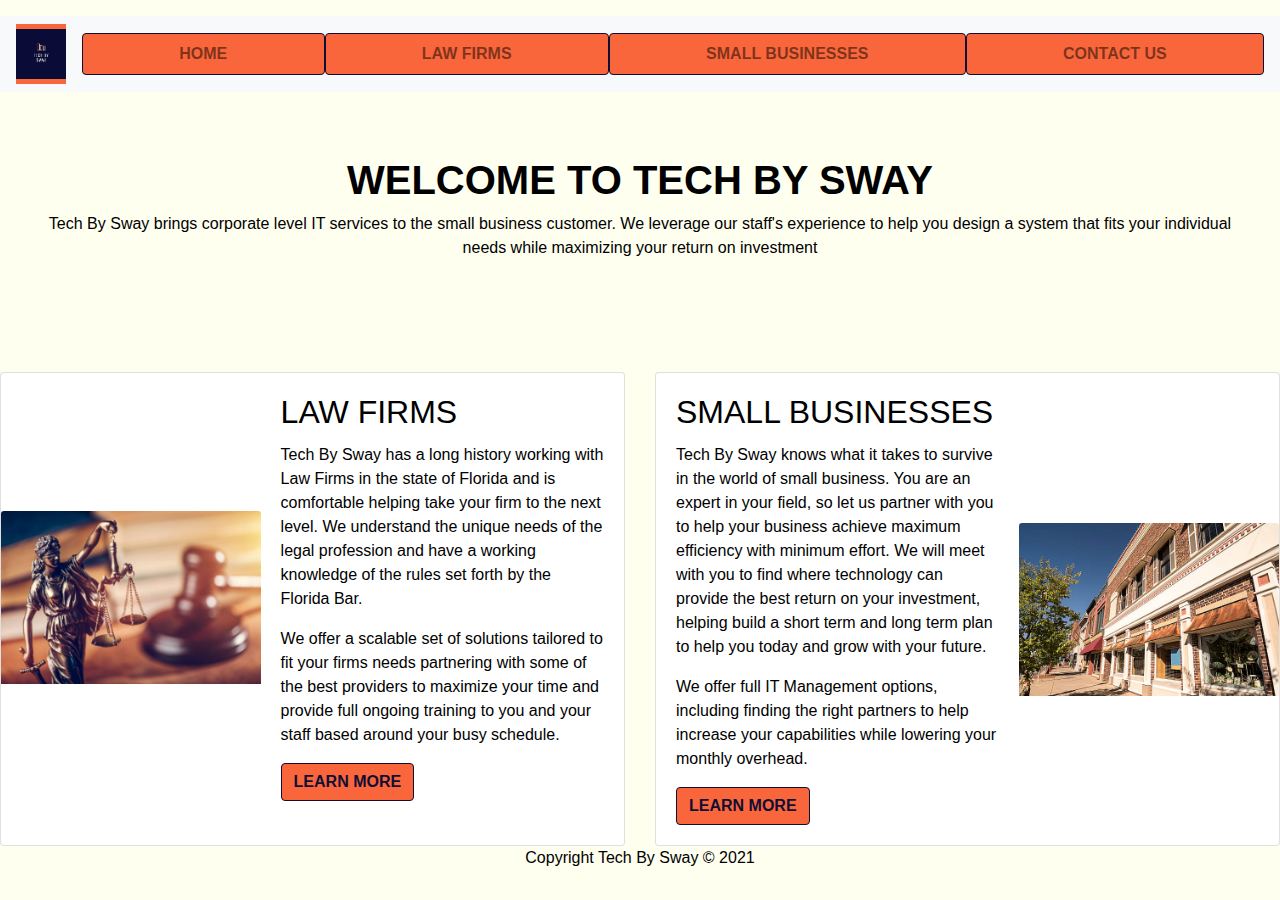
<file: index.html>
<!DOCTYPE html>
<html lang="en">
  <head>
    <meta charset="utf-8">
	<meta http-equiv="X-UA-Compatible" content="IE=edge">
	<meta name="viewport" content="width=device-width, initial-scale=1">
    <title>Welcome to Tech By Sway</title>
    <!-- Bootstrap -->
	<link href="css/bootstrap-4.4.1.css" rel="stylesheet">
	
	  
	
  </head>
  <body>
	  
	<header>
		<!-- The fixed navbar will overlay your other content, unless you add padding to the bottom of the <body>. Tip: By default, the navbar is 50px high.  -->
		<nav class="navbar navbar-expand-lg sticky-top navbar-light bg-light navbar-expand-sm mt-3 justify-content-between" style="background-color: #FFFFF0">
		   <a class="navbar-brand" href="index.html"><img src="images/TechBySwayLogo.jpg" width="50" height="50" alt="The Company Logo of Tech By Sway"></a>
		   <button class="navbar-toggler" type="button" data-toggle="collapse" data-target="#navbarSupportedContent" aria-controls="navbarSupportedContent" aria-expanded="false" aria-label="Toggle navigation">
		   <span class="navbar-toggler-icon"></span>
		   </button>
		   <div class="collapse navbar-collapse" id="navbarSupportedContent">
			  <ul class="navbar-nav nav-fill w-100">
				 <li class="nav-item active">
					<a class="nav-link btn btn-primary" href="index.html">HOME<span class="sr-only">(current)</span></a>
				 </li>
				 <li class="nav-item active">
					<a class="nav-link btn btn-primary" href="lawFirm.html">LAW FIRMS</a>
				 </li>
				 <li class="nav-item active">
					<a class="nav-link btn btn-primary" href="smallBusiness.html">SMALL BUSINESSES</a>
				 </li>
				 <li class="nav-item active">
					<a class="nav-link btn btn-primary" href="contactUs.html">CONTACT US</a>
				 </li>
			  </ul>
		   </div>
		</nav>      
	</header>  
  	
	<div class="jumbotron text-center">
  		<h1><strong> WELCOME TO TECH BY SWAY </strong></h1>
<p>
	  Tech By Sway brings corporate level IT services to the small business customer.  We leverage our staff's experience to help you design a system that fits your individual needs while maximizing your return on investment
		</p>
  	</div>
	  
	<div class="card-deck">
		<div class="card" >
			<div class="row no-gutters">
				<div class="col-sm-5 align-self-center">
					<img src="images/HP_LF1.jpg" class="card-img-top img-fluid" alt="A photo of the scales of justice">
				</div>
				<div class="col-sm-7">
					<div class="card-body">
						<h2 class="card-title">LAW FIRMS</h2>
						<p class="card-text">
							Tech By Sway has a long history working with Law Firms in the state of Florida and is comfortable helping take your firm to the next level.  We understand the unique needs of the legal profession and have a working knowledge of the rules set forth by the Florida Bar.
						</p>
						<p class="card-text">
							We offer a scalable set of solutions tailored to fit your firms needs partnering with some of the best providers to maximize your time and provide full ongoing training to you and your staff based around your busy schedule.
						</p>
						<a href="lawFirm.html" class="btn btn-primary">LEARN MORE</a>
					</div>
				</div>
			</div>
		</div>	
		<div class="card" >
			<div class="row no-gutters">
				<div class="col-sm-7">
					<div class="card-body">
						<h2 class="card-title">SMALL BUSINESSES</h2>
						<p class="card-text">
							Tech By Sway knows what it takes to survive in the world of small business.  You are an expert in your field, so let us partner with you to help your business achieve maximum efficiency with minimum effort.  We will meet with you to find where technology can provide the best return on your investment, helping build a short term and long term plan to help you today and grow with your future.
						</p>
						<p class="card-text">
							We offer full IT Management options, including finding the right partners to help increase your capabilities while lowering your monthly overhead. 
						</p>
						<a href="smallBusiness.html" class="btn btn-primary">LEARN MORE</a>
					</div>
				</div>
				<div class="col-sm-5 align-self-center">
					<img src="images/HP_SB1.jpg" class="card-img-top img-fluid" alt="A photo of Main Street USA">
				</div>
			</div>
		</div>
	</div>  
	
  <footer>
	  <p>
		  Copyright Tech By Sway &#169; 2021
	  </p>
	</footer>
	<!-- jQuery (necessary for Bootstrap's JavaScript plugins) --> 
	<script src="js/jquery-3.4.1.min.js"></script>

	<!-- Include all compiled plugins (below), or include individual files as needed -->
	<script src="js/popper.min.js"></script> 
	<script src="js/bootstrap-4.4.1.js"></script>
  </body>
</html>
</file>
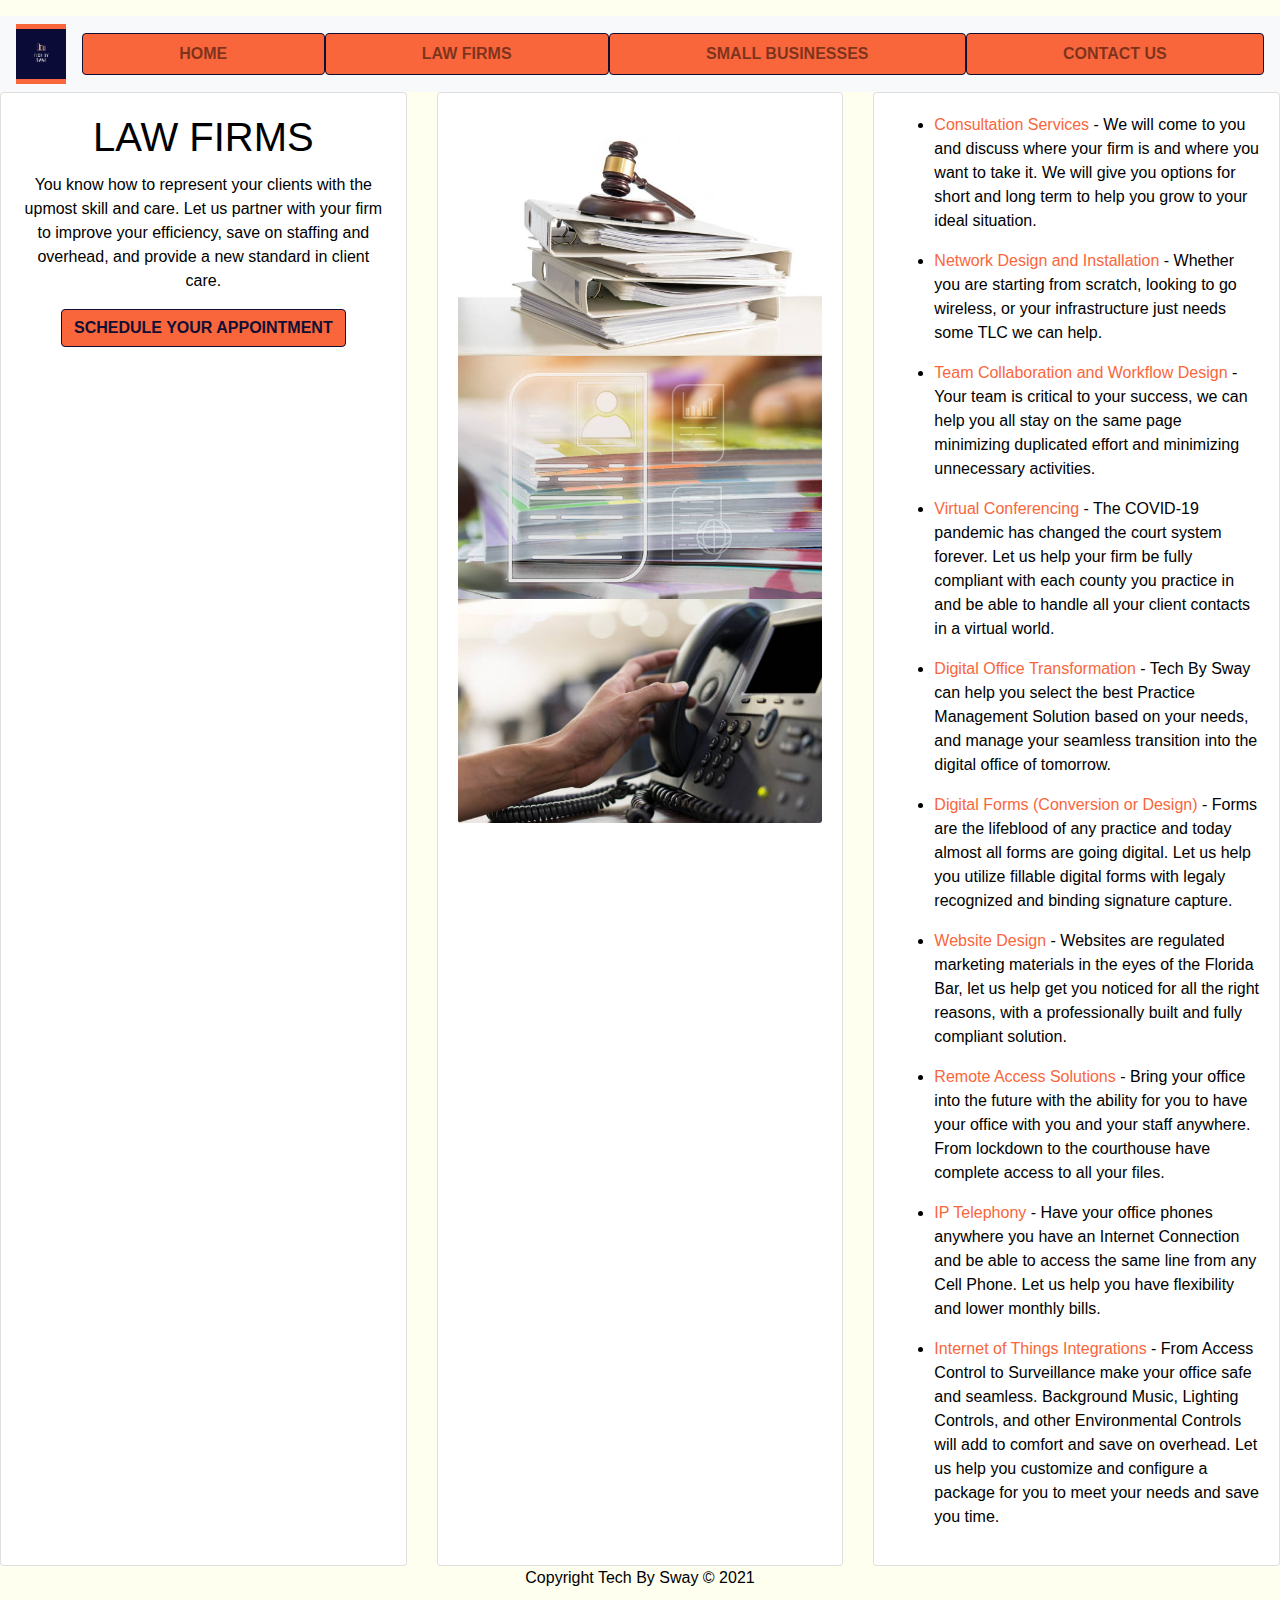
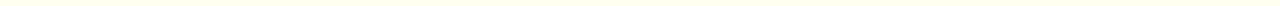
<file: lawFirm.html>
<!DOCTYPE html>
<html lang="en">
  <head>
    <meta charset="utf-8">
	<meta http-equiv="X-UA-Compatible" content="IE=edge">
	<meta name="viewport" content="width=device-width, initial-scale=1">
    <title>Law Firms</title>
    <!-- Bootstrap -->
	<link href="css/bootstrap-4.4.1.css" rel="stylesheet">
	
	  
	
  </head>
  <body>
	  
	<header>
		<!-- The fixed navbar will overlay your other content, unless you add padding to the bottom of the <body>. Tip: By default, the navbar is 50px high.  -->
		<nav class="navbar navbar-expand-lg sticky-top navbar-light bg-light navbar-expand-sm mt-3 justify-content-between" style="background-color: #FFFFF0">
		   <a class="navbar-brand" href="index.html"><img src="images/TechBySwayLogo.jpg" width="50" height="50" alt="The Company Logo of Tech By Sway"></a>
		   <button class="navbar-toggler" type="button" data-toggle="collapse" data-target="#navbarSupportedContent" aria-controls="navbarSupportedContent" aria-expanded="false" aria-label="Toggle navigation">
		   <span class="navbar-toggler-icon"></span>
		   </button>
		   <div class="collapse navbar-collapse" id="navbarSupportedContent">
			  <ul class="navbar-nav nav-fill w-100">
				 <li class="nav-item active">
					<a class="nav-link btn btn-primary" href="index.html">HOME<span class="sr-only">(current)</span></a>
				 </li>
				 <li class="nav-item active">
					<a class="nav-link btn btn-primary" href="lawFirm.html">LAW FIRMS</a>
				 </li>
				 <li class="nav-item active">
					<a class="nav-link btn btn-primary" href="smallBusiness.html">SMALL BUSINESSES</a>
				 </li>
				 <li class="nav-item active">
					<a class="nav-link btn btn-primary" href="contactUs.html">CONTACT US</a>
				 </li>
			  </ul>
		   </div>
		</nav>      
	</header>  
  	
	  <!-- body code goes here -->
	<div class="card-deck">
		<div class="card text-center">
			<div class="card-body">
				<h1 class="card-title">
					LAW FIRMS
				</h1>			
				<p class="card-text">
					You know how to represent your clients with the upmost skill and care.  Let us partner with your firm to improve your efficiency, save on staffing and overhead, and provide a new standard in client care.
				</p>
				<a href="index.html" class="btn btn-primary">SCHEDULE YOUR APPOINTMENT</a>
			</div>
		</div>
		<div class="card">
			<div class="card-body">
				<img src="images/Law1.jpg" class="img-fluid float-left card-img-top"  alt="Photo of a gavel on top of trial binders">
			
				<img src="images/Law2.jpg" class="img-fluid mx-auto d-block" alt="Photo of documents waiting to be digitized">
			
				<img src="images/Law3.jpg" class="img-fluid float-right card-img-bottom" alt="Photo of IP Telephone System">			
			</div>
		</div>
		<div class="card">
			<div class="card-body">
				<ul class="card-text">
					<li>
						<p>
							<span style="color: #F9663B">Consultation Services</span> - We will come to you and discuss where your firm is and where you want to take it.  We will give you options for short and long term to help you grow to your ideal situation. 
						</p>
					</li>
					<li>
						<p>
							<span style="color: #F9663B">Network Design and Installation</span> - Whether you are starting from scratch, looking to go wireless, or your infrastructure just needs some TLC we can help. 
						</p>
					</li>
					<li>
						<p>
							<span style="color: #F9663B">Team Collaboration and Workflow Design</span> - Your team is critical to your success, we can help you all stay on the same page minimizing duplicated effort and minimizing unnecessary activities. 
						</p>
					</li>
					<li>
						<p>
							<span style="color: #F9663B">Virtual Conferencing</span> - The COVID-19 pandemic has changed the court system forever.  Let us help your firm be fully compliant with each county you practice in and be able to handle all your client contacts in a virtual world. 
						</p>
					</li>
					<li>
						<p>
							<span style="color: #F9663B">Digital Office Transformation</span> - Tech By Sway can help you select the best Practice Management Solution based on your needs, and manage your seamless transition into the digital office of tomorrow.
						</p>
					</li>
					<li>
						<p>
							<span style="color: #F9663B">Digital Forms (Conversion or Design)</span> - Forms are the lifeblood of any practice and today almost all forms are going digital.  Let us help you utilize fillable digital forms with legaly recognized and binding signature capture.
						</p>
					</li>
					<li>
						<p>
							<span style="color: #F9663B">Website Design</span> - Websites are regulated marketing materials in the eyes of the Florida Bar, let us help get you noticed for all the right reasons, with a professionally built and fully compliant solution. 
						</p>
					</li>
					<li>
						<p>
							<span style="color: #F9663B">Remote Access Solutions</span> - Bring your office into the future with the ability for you to have your office with you and your staff anywhere.  From lockdown to the courthouse have complete access to all your files.
						</p>
					</li>
					<li>
						<p>
							<span style="color: #F9663B">IP Telephony</span> - Have your office phones anywhere you have an Internet Connection and be able to access the same line from any Cell Phone.  Let us help you have flexibility and lower monthly bills.
						</p>
					</li>
					<li>
						<p>
							<span style="color: #F9663B">Internet of Things Integrations</span> - From Access Control to Surveillance make your office safe and seamless.  Background Music, Lighting Controls, and other Environmental Controls will add to comfort and save on overhead.  Let us help you customize and configure a package for you to meet your needs and save you time.
						</p>
					</li>
				</ul>
			</div>  
		</div>
	</div>
	  
	<footer>
	  <p>
		  Copyright Tech By Sway &#169; 2021
	  </p>
	</footer>
	<!-- jQuery (necessary for Bootstrap's JavaScript plugins) --> 
	<script src="js/jquery-3.4.1.min.js"></script>

	<!-- Include all compiled plugins (below), or include individual files as needed -->
	<script src="js/popper.min.js"></script> 
	<script src="js/bootstrap-4.4.1.js"></script>
  </body>
</html>
</file>
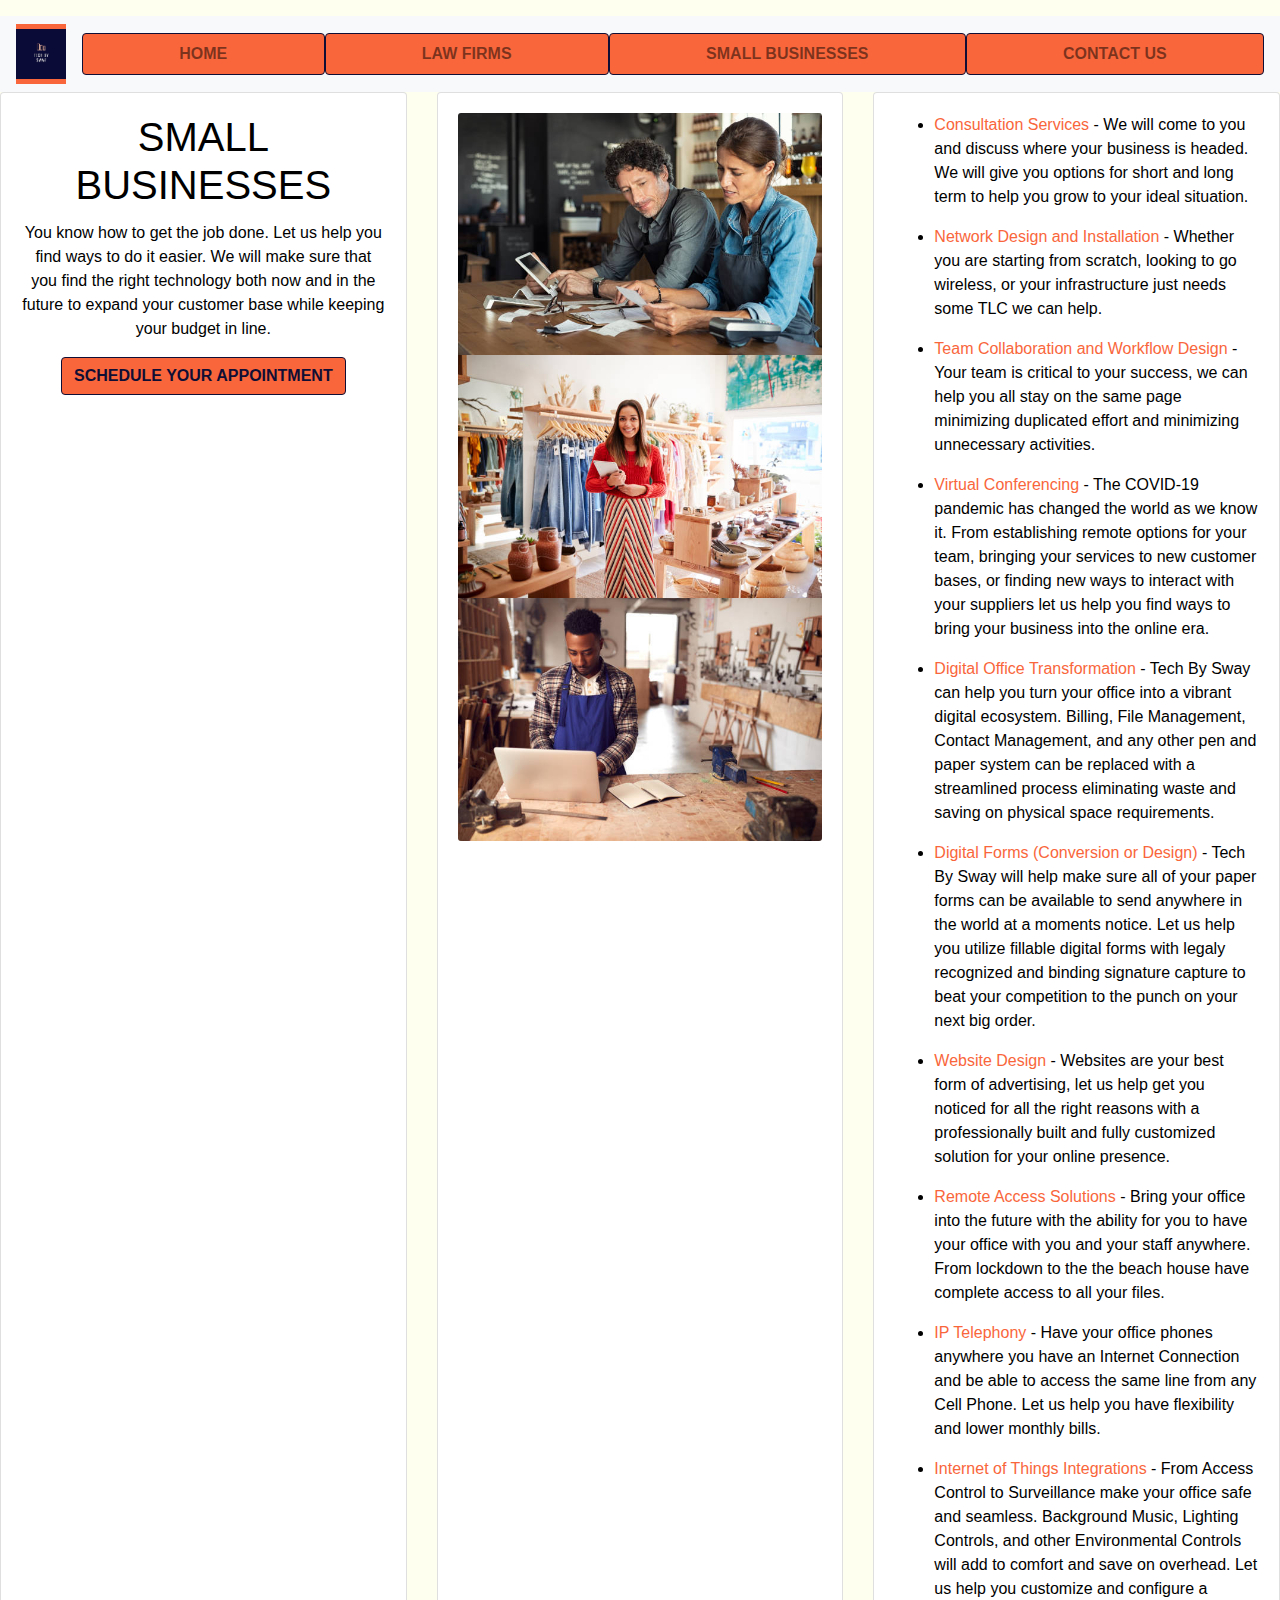
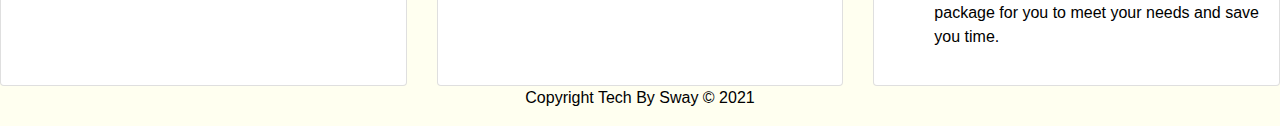
<file: smallBusiness.html>
<!DOCTYPE html>
<html lang="en">
  <head>
    <meta charset="utf-8">
	<meta http-equiv="X-UA-Compatible" content="IE=edge">
	<meta name="viewport" content="width=device-width, initial-scale=1">
    <title>Small Businesses</title>
    <!-- Bootstrap -->
	<link href="css/bootstrap-4.4.1.css" rel="stylesheet">
	
	  
	
  </head>
  <body>
	  
	<header>
		<!-- The fixed navbar will overlay your other content, unless you add padding to the bottom of the <body>. Tip: By default, the navbar is 50px high.  -->
		<nav class="navbar navbar-expand-lg sticky-top navbar-light bg-light navbar-expand-sm mt-3 justify-content-between" style="background-color: #FFFFF0">
		   <a class="navbar-brand" href="index.html"><img src="images/TechBySwayLogo.jpg" width="50" height="50" alt="The Company Logo of Tech By Sway"></a>
		   <button class="navbar-toggler" type="button" data-toggle="collapse" data-target="#navbarSupportedContent" aria-controls="navbarSupportedContent" aria-expanded="false" aria-label="Toggle navigation">
		   <span class="navbar-toggler-icon"></span>
		   </button>
		   <div class="collapse navbar-collapse" id="navbarSupportedContent">
			  <ul class="navbar-nav nav-fill w-100">
				 <li class="nav-item active">
					<a class="nav-link btn btn-primary" href="index.html">HOME<span class="sr-only">(current)</span></a>
				 </li>
				 <li class="nav-item active">
					<a class="nav-link btn btn-primary" href="lawFirm.html">LAW FIRMS</a>
				 </li>
				 <li class="nav-item active">
					<a class="nav-link btn btn-primary" href="smallBusiness.html">SMALL BUSINESSES</a>
				 </li>
				 <li class="nav-item active">
					<a class="nav-link btn btn-primary" href="contactUs.html">CONTACT US</a>
				 </li>
			  </ul>
		   </div>
		</nav>      
	</header>  
  	
	  <!-- body code goes here -->
	<div class="card-deck">
		<div class="card text-center">
			<div class="card-body">
				<h1 class="card-title">
					SMALL BUSINESSES
				</h1>			
				<p class="card-text">
					You know how to get the job done.  Let us help you find ways to do it easier.  We will make sure that you find the right technology both now and in the future to expand your customer base while keeping your budget in line.
				</p>
				<a href="index.html" class="btn btn-primary">SCHEDULE YOUR APPOINTMENT</a>
			</div>
		</div>
		<div class="card">
			<div class="card-body">
				<img src="images/SB1.jpg" class="img-fluid float-left card-img-top"  alt="Photo of business owners doing the books">
			
				<img src="images/SB2.jpg" class="img-fluid mx-auto d-block" alt="Photo of store owner ready to make a sale">
			
				<img src="images/SB3.jpg" class="img-fluid float-right card-img-bottom" alt="Photo of Studio owners scheduling use of their studio">			
			</div>
		</div>
		<div class="card">
			<div class="card-body">
				<ul class="card-text">
					<li>
						<p>
							<span style="color: #F9663B">Consultation Services</span> - We will come to you and discuss where your business is headed.  We will give you options for short and long term to help you grow to your ideal situation. 
						</p>
					</li>
					<li>
						<p>
							<span style="color: #F9663B">Network Design and Installation</span> - Whether you are starting from scratch, looking to go wireless, or your infrastructure just needs some TLC we can help. 
						</p>
					</li>
					<li>
						<p>
							<span style="color: #F9663B">Team Collaboration and Workflow Design</span> - Your team is critical to your success, we can help you all stay on the same page minimizing duplicated effort and minimizing unnecessary activities. 
						</p>
					</li>
					<li>
						<p>
							<span style="color: #F9663B">Virtual Conferencing</span> - The COVID-19 pandemic has changed the world as we know it.  From establishing remote options for your team, bringing your services to new customer bases, or finding new ways to interact with your suppliers let us help you find ways to bring your business into the online era. 
						</p>
					</li>
					<li>
						<p>
							<span style="color: #F9663B">Digital Office Transformation</span> - Tech By Sway can help you turn your office into a vibrant digital ecosystem.  Billing, File Management, Contact Management, and any other pen and paper system can be replaced with a streamlined process eliminating waste and saving on physical space requirements.
						</p>
					</li>
					<li>
						<p>
							<span style="color: #F9663B">Digital Forms (Conversion or Design)</span> - Tech By Sway will help make sure all of your paper forms can be available to send anywhere in the world at a moments notice.  Let us help you utilize fillable digital forms with legaly recognized and binding signature capture to beat your competition to the punch on your next big order.
						</p>
					</li>
					<li>
						<p>
							<span style="color: #F9663B">Website Design</span> - Websites are your best form of advertising, let us help get you noticed for all the right reasons with a professionally built and fully customized solution for your online presence. 
						</p>
					</li>
					<li>
						<p>
							<span style="color: #F9663B">Remote Access Solutions</span> - Bring your office into the future with the ability for you to have your office with you and your staff anywhere.  From lockdown to the the beach house have complete access to all your files.
						</p>
					</li>
					<li>
						<p>
							<span style="color: #F9663B">IP Telephony</span> - Have your office phones anywhere you have an Internet Connection and be able to access the same line from any Cell Phone.  Let us help you have flexibility and lower monthly bills.
						</p>
					</li>
					<li>
						<p>
							<span style="color: #F9663B">Internet of Things Integrations</span> - From Access Control to Surveillance make your office safe and seamless.  Background Music, Lighting Controls, and other Environmental Controls will add to comfort and save on overhead.  Let us help you customize and configure a package for you to meet your needs and save you time.
						</p>
					</li>
				</ul>
			</div>  
		</div>
	</div>

	  
	<footer>
	  <p>
		  Copyright Tech By Sway &#169; 2021
	  </p>
	</footer>
	<!-- jQuery (necessary for Bootstrap's JavaScript plugins) --> 
	<script src="js/jquery-3.4.1.min.js"></script>

	<!-- Include all compiled plugins (below), or include individual files as needed -->
	<script src="js/popper.min.js"></script> 
	<script src="js/bootstrap-4.4.1.js"></script>
  </body>
</html>
</file>
